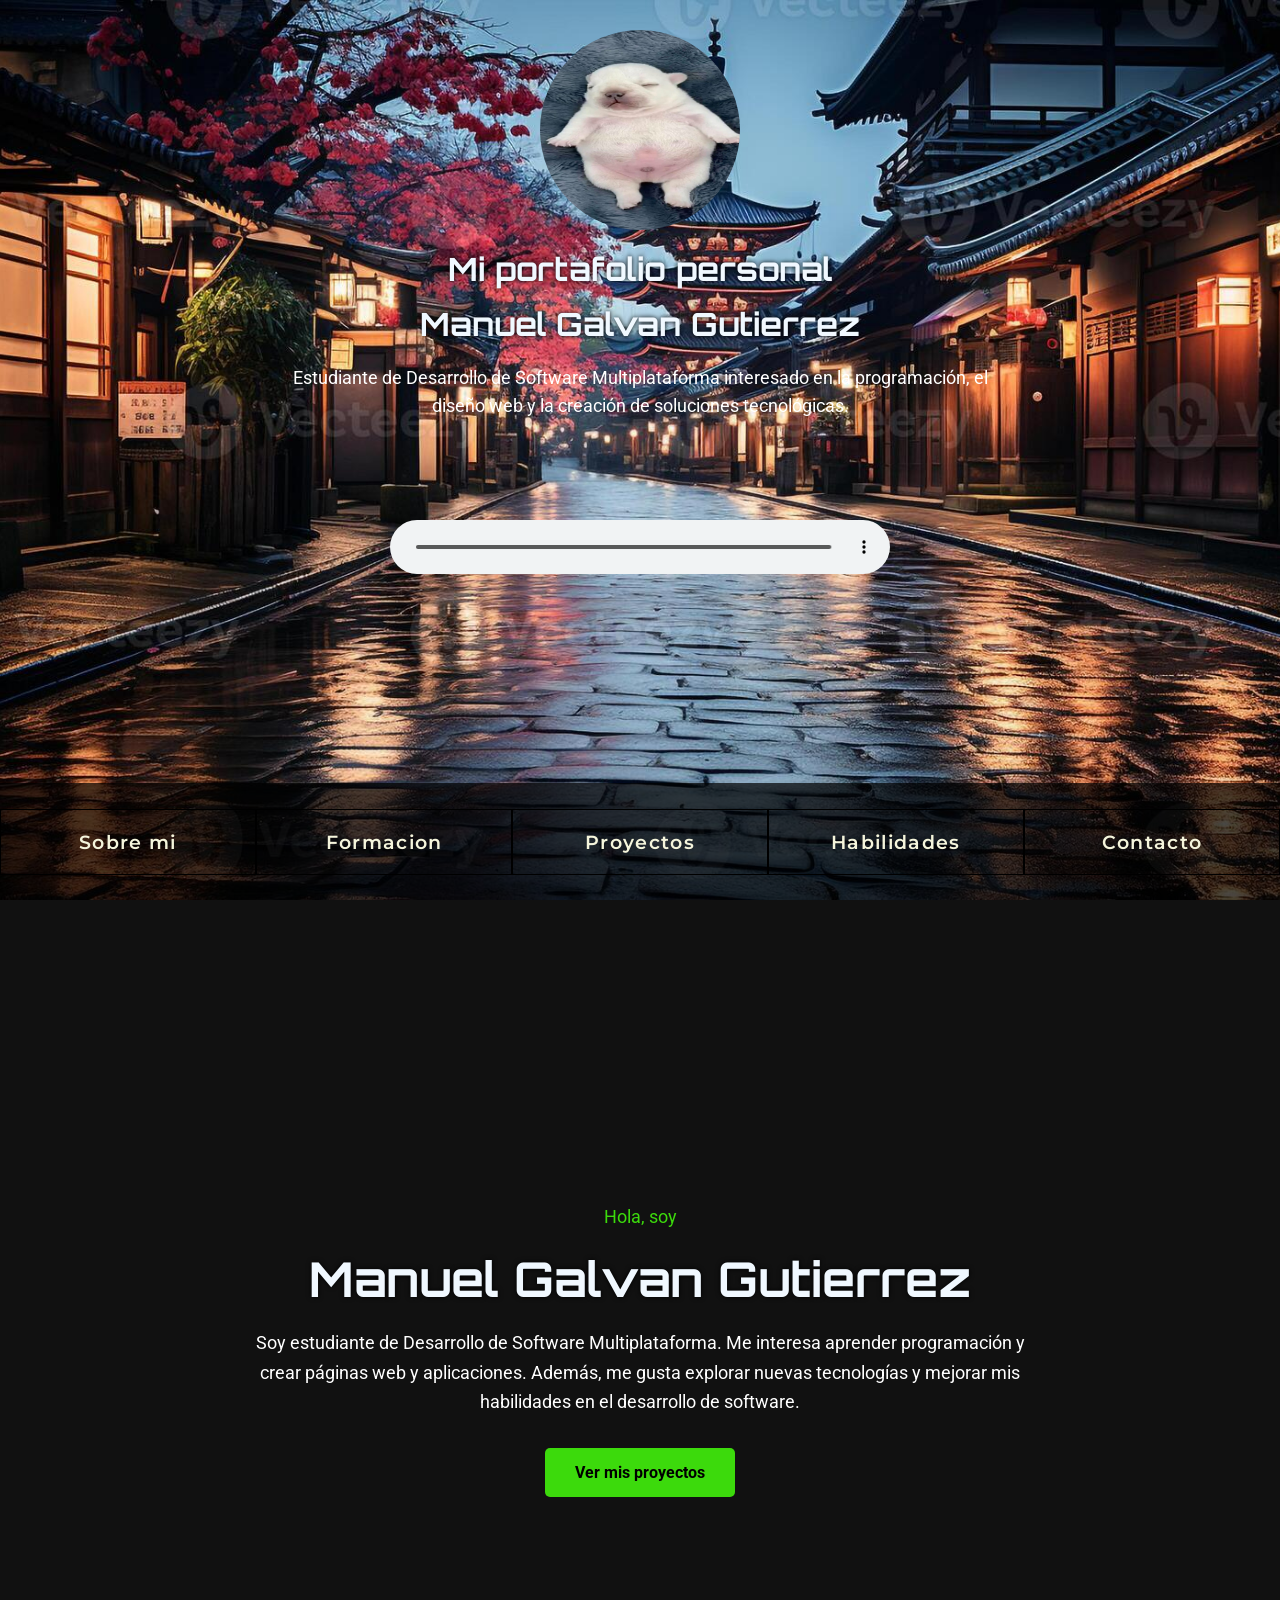
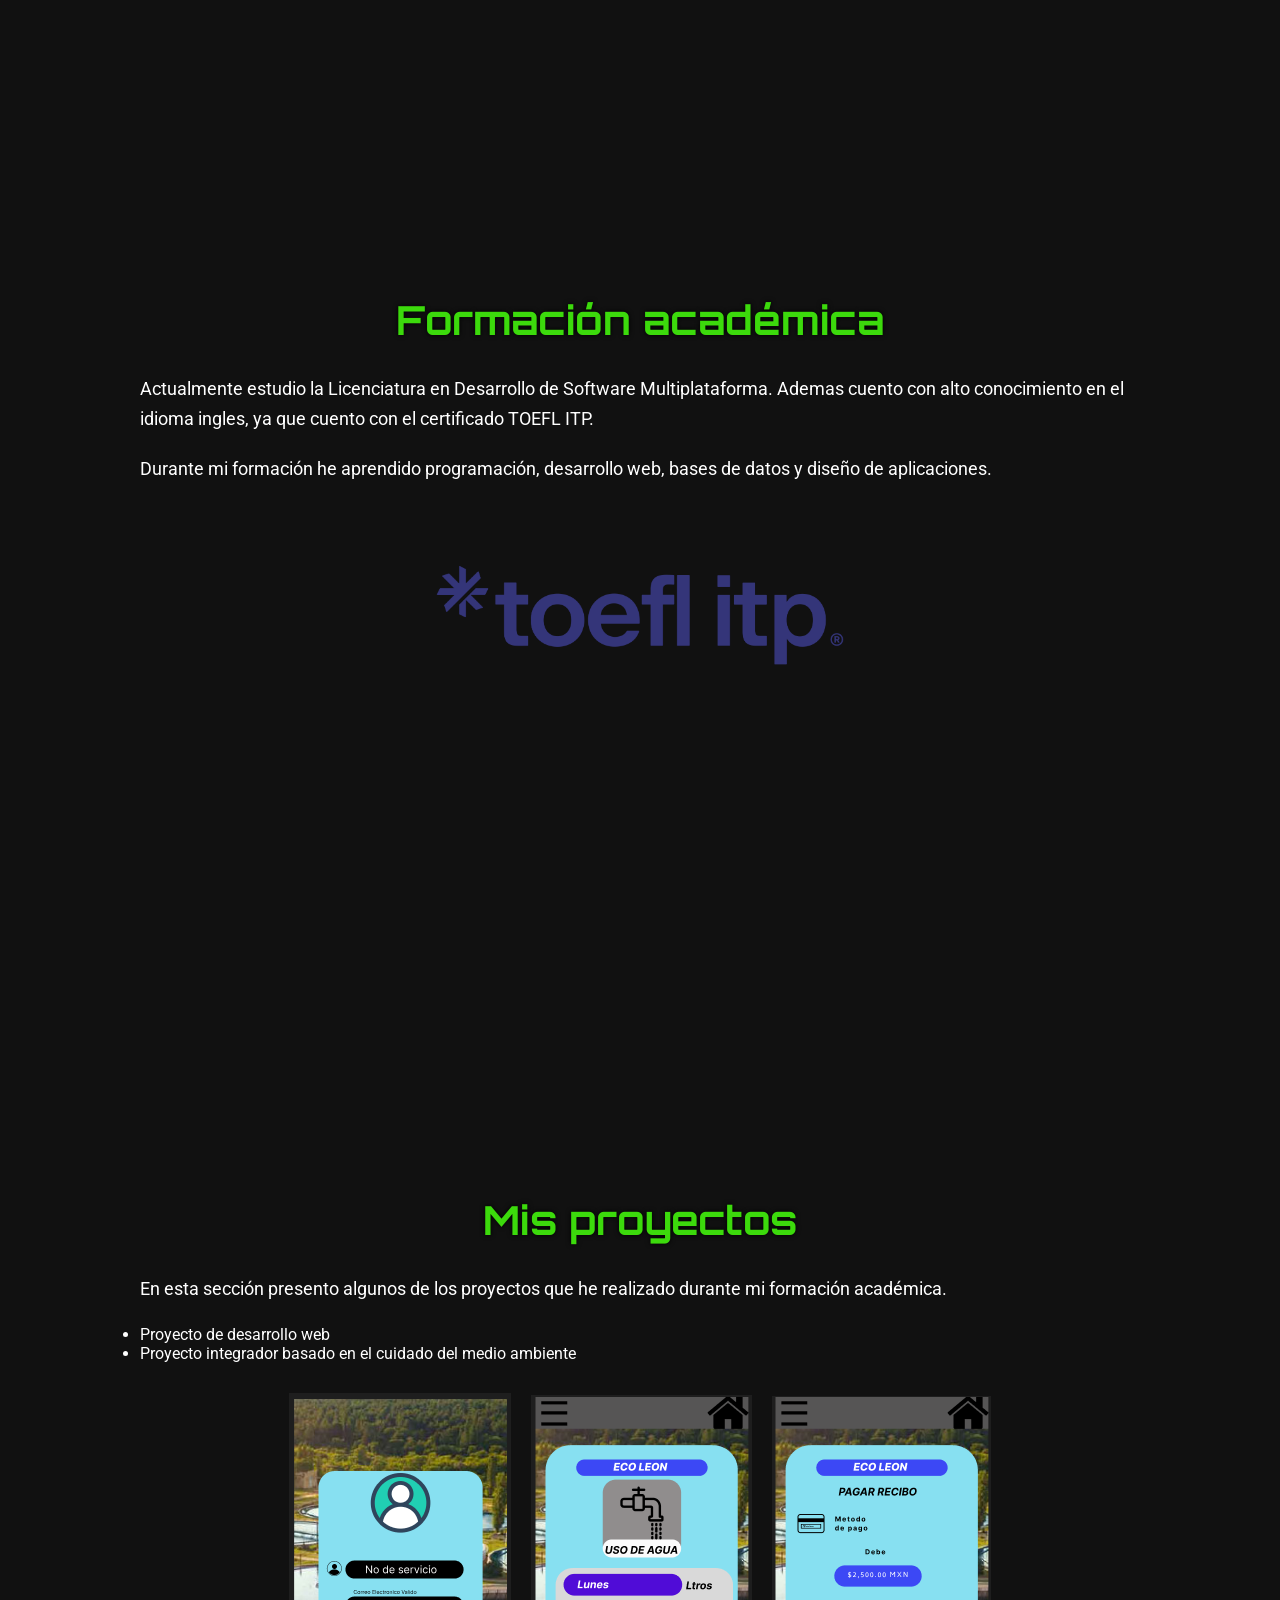
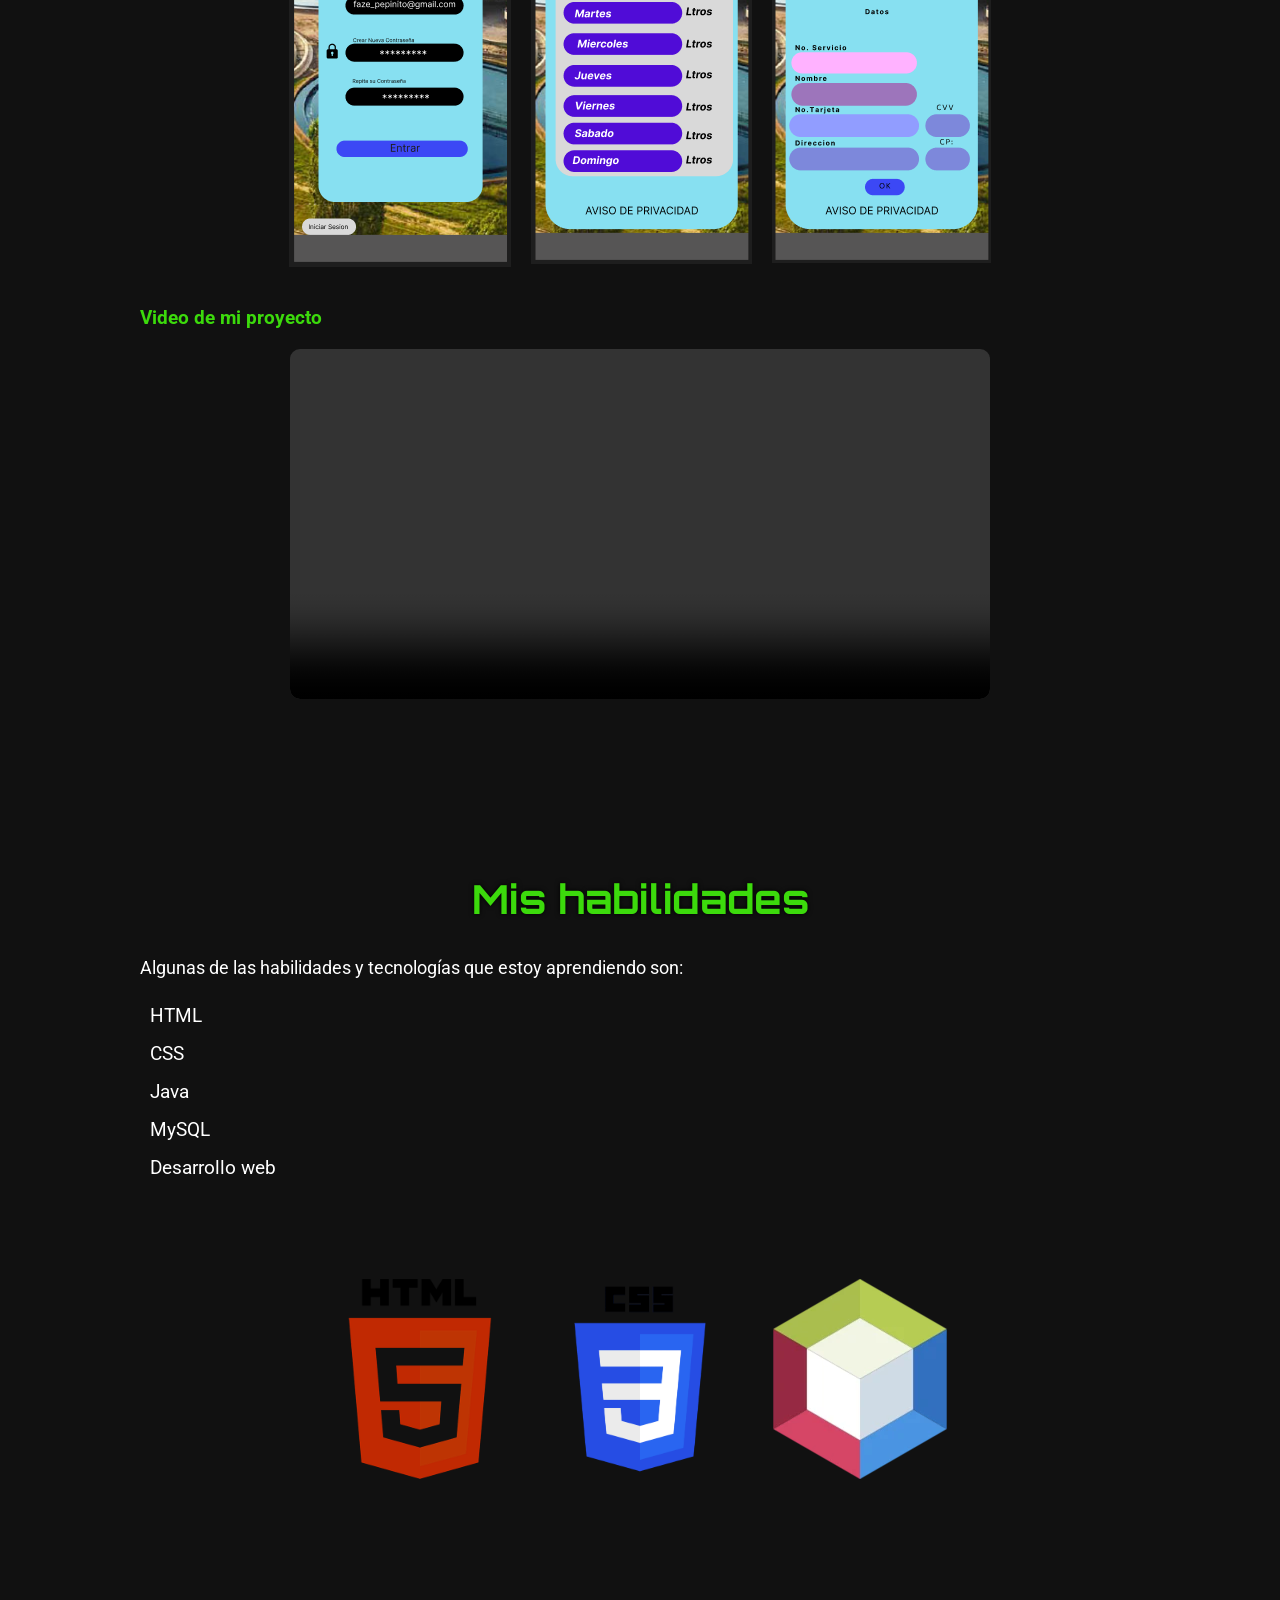
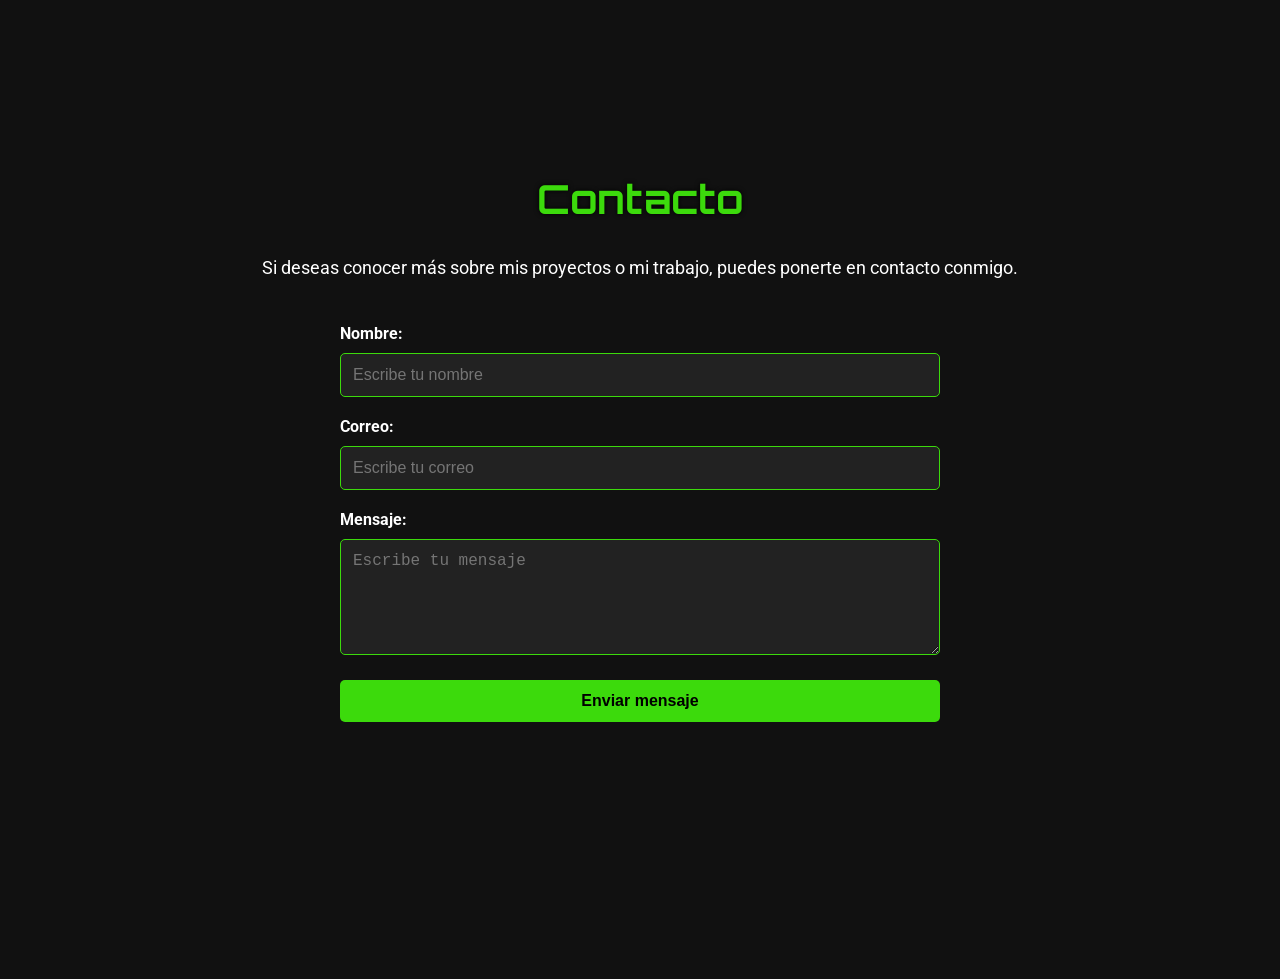
<file: Act05/Index.html>
<!DOCTYPE html>
<html lang="es">
<head>
    <meta charset="UTF-8">
    <meta name="Autor" content="Manuel Galvan">
    <meta name="descripcion" content="Portafolio personal."> 
    <meta name="keywords" content="portafolio personal, académico, web, diseño, desarrollo">
    <meta name="viewport" content="width=device-width, initial-scale=1.0">
    <link rel="preconnect" href="https://fonts.googleapis.com">
    <link rel="preconnect" href="https://fonts.gstatic.com" crossorigin>
    <link href="https://fonts.googleapis.com/css2?family=Montserrat:wght@400;600;700&family=Orbitron:wght@400;600;700&family=Roboto:wght@400;500;700&display=swap" rel="stylesheet">
    <link rel="stylesheet" href="./CSS/estilo.css">
    <title>Mi Portafolio personal</title>
</head>

<body>

    <main class="main">
        <header>
            <a href="">
                <img src="./imagenes/c8a6b40052b20e30b63dafd6a904b8da.jpg" 
                     alt="logo portafolio" 
                     class="logo">
            </a>

            <h2>Mi portafolio personal</h2>
            <h2>Manuel Galvan Gutierrez</h2> 

            <p> 
                Estudiante de Desarrollo de Software Multiplataforma
                interesado en la programación, el diseño web y la creación
                de soluciones tecnológicas. 
            </p>

          <audio class="audio-proyecto" controls>
             <source src="./audio/Pokemon Ruby_Sapphire_Emerald- Rustboro City.mp3" type="audio/mpeg">
              Tu navegador no soporta la reproducción de audio.
         </audio>

            <nav class="navegacion">
                <a href="#sobre-mi">Sobre mi</a>
                <a href="#formacion">Formacion</a>
                <a href="#proyectos">Proyectos</a>
                <a href="#habilidades">Habilidades</a>
                <a href="#contacto">Contacto</a>
            </nav>

        </header>


        <section id="sobre-mi"> 

            <div class="sobre"> 

                <p class="saludo">Hola, soy</p> 

                <h2>Manuel Galvan Gutierrez</h2> 

                <p>
                    Soy estudiante de Desarrollo de Software Multiplataforma. 
                    Me interesa aprender programación y crear páginas web y 
                    aplicaciones. Además, me gusta explorar nuevas tecnologías
                    y mejorar mis habilidades en el desarrollo de software.
                </p> 

                <a href="#proyectos" class="boton">
                    Ver mis proyectos
                </a> 

            </div> 

        </section>


        <section id="formacion"> 

            <div class="inicio-texto"> 

                <h2>Formación académica</h2> 

                <p>
                    Actualmente estudio la Licenciatura en Desarrollo de Software
                    Multiplataforma. Ademas cuento con alto conocimiento en el idioma 
                    ingles, ya que cuento con el certificado TOEFL ITP.
                </p>

                <p>
                    Durante mi formación he aprendido programación,
                    desarrollo web, bases de datos y diseño de aplicaciones.
                </p> 

            </div> 
            <div class="imagenes-formacion">
                    <img src="./imagenes/ETS_TOEFL_ITP_duskwinkle_rgb.png" alt="toefl.logo">
            </div>

        </section>


        <section id="proyectos"> 

            <div class="inicio-texto"> 

                <h2>Mis proyectos</h2> 

                <p>
                    En esta sección presento algunos de los proyectos que he realizado
                    durante mi formación académica.
                </p> 

                <ul> 
                    <li>Proyecto de desarrollo web</li> 
                    <li>Proyecto integrador basado en el cuidado del medio ambiente</li> 
                </ul> 
                <div class="imagenes-proyectos">
                    <img src="./imagenes/proyecto1.png" alt="html.logo">
                    <img src="./imagenes/proyecto2.png" alt="html.logo">
                    <img src="./imagenes/proyecto3.png" alt="html.logo">
                </div>

                <h3 class="subtitulo">Video de mi proyecto</h3>

                <video class="video-proyecto" controls>
                   <source src="./video/2026-09-26 01-16-29 - Trim.mp4" type="video/mp4">
                   Tu navegador no soporta la reproducción de video.
                </video>
            </div> 

        </section>


        <section id="habilidades"> 

            <div class="inicio-texto"> 

                <h2>Mis habilidades</h2> 

                <p>
                    Algunas de las habilidades y tecnologías que estoy aprendiendo son:
                </p> 

                <ul>
                    <li><i class="fa-brands fa-html5"></i> HTML</li>
                    <li><i class="fa-brands fa-css3-alt"></i> CSS</li>
                    <li><i class="fa-brands fa-java"></i> Java</li>
                    <li><i class="fa-solid fa-database"></i> MySQL</li>
                    <li><i class="fa-solid fa-code"></i> Desarrollo web</li>
</ul>
                
            </div>
            <div class="imagenes-habilidades">
                <img src="./imagenes/html.png" alt="html.logo">
                <img src="./imagenes/css.png" alt="css.logo">
                <img src="./imagenes/java.webp" alt="java.logo">
            </div> 

        </section>


        <section id="contacto"> 
          <div class="inicio-texto"> 
        <h2>Contacto</h2> 

        <p>
            Si deseas conocer más sobre mis proyectos o
            mi trabajo, puedes ponerte en contacto conmigo.
        </p>

        <form class="formulario">

            <label for="nombre">Nombre:</label>
            <input type="text" id="nombre" name="nombre" placeholder="Escribe tu nombre" required>

            <label for="correo">Correo:</label>
            <input type="email" id="correo" name="correo" placeholder="Escribe tu correo" required>

            <label for="mensaje">Mensaje:</label>
            <textarea id="mensaje" name="mensaje" rows="5" placeholder="Escribe tu mensaje" required></textarea>

            <button type="submit">Enviar mensaje</button>

        </form>

         </div> 
</section>

    </main>

</body>
</html>
</file>
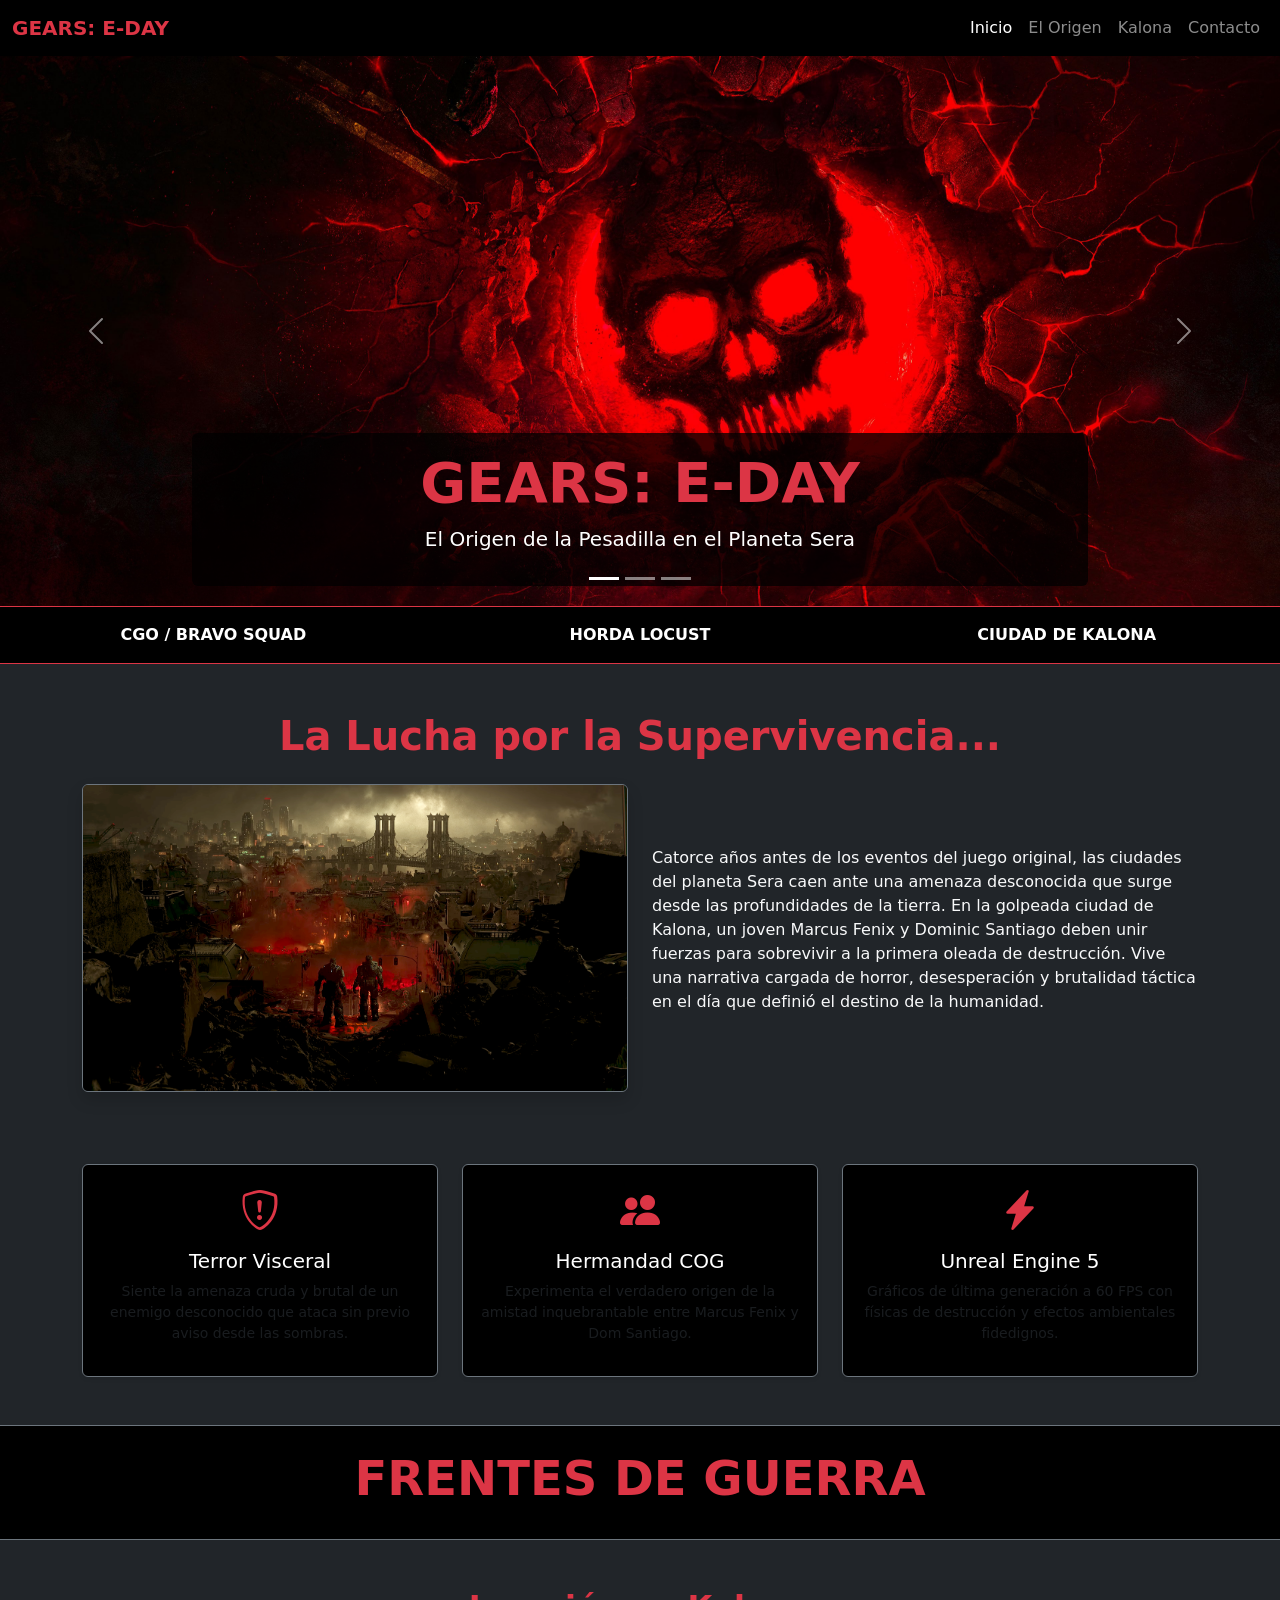
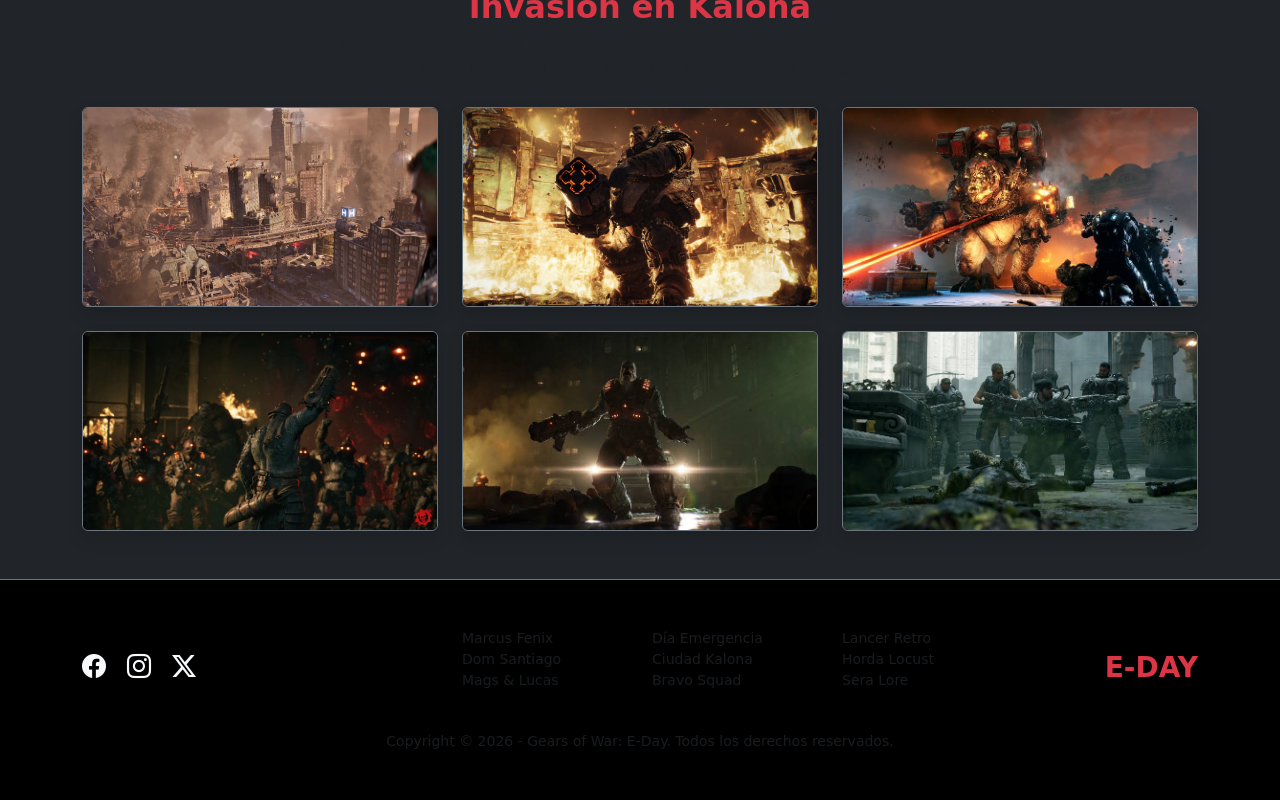
<file: Act07/Index.html>
<!DOCTYPE html>
<html lang="es">
<head>
    <meta charset="UTF-8">
    <meta name="viewport" content="width=device-width, initial-scale=1.0">
    <title>Gears of War: E-Day | La Caída de Kalona y el Origen de la Guerra</title>
    <meta name="description" content="Sitio oficial de Gears of War: E-Day. Vive el surgimiento del Día de la Emergencia con Marcus Fenix y Dominic Santiago en la ciudad de Kalona.">
    <meta name="keywords" content="Gears of War, E-Day, Marcus Fenix, Dom Santiago, Locust, Kalona, COG, Xbox, Unreal Engine 5">
    
    <link href="https://cdn.jsdelivr.net/npm/bootstrap@5.3.3/dist/css/bootstrap.min.css" rel="stylesheet" integrity="sha384-QWTKZyjpPEjISv5WaRU9OFeRpok6YctnYmDr5pNlyT2bRjXh0JMhjY6hW+ALEwIH" crossorigin="anonymous">

    <link rel="stylesheet" href="https://cdn.jsdelivr.net/npm/bootstrap-icons@1.11.3/font/bootstrap-icons.min.css">
</head>
<body class="bg-dark text-light">

    <nav class="navbar navbar-expand-lg navbar-dark bg-black">
      <div class="container-fluid">
        <a class="navbar-brand fw-bold text-danger" href="#">GEARS: E-DAY</a>
        <button class="navbar-toggler" type="button" data-bs-toggle="collapse" data-bs-target="#navbarNav" aria-controls="navbarNav" aria-expanded="false" aria-label="Toggle navigation">
          <span class="navbar-toggler-icon"></span>
        </button>
        <div class="collapse navbar-collapse" id="navbarNav">
          <ul class="navbar-nav ms-auto">
            <li class="nav-item">
              <a class="nav-link active" aria-current="page" href="#">Inicio</a>
            </li>
            <li class="nav-item">
              <a class="nav-link" href="#origen">El Origen</a>
            </li>
            <li class="nav-item">
              <a class="nav-link" href="#frentes">Kalona</a>
            </li>
            <li class="nav-item">
              <a class="nav-link" href="#contacto">Contacto</a>
            </li>
          </ul>
        </div>
      </div>
    </nav>

    <div id="carouselExampleCaptions" class="carousel slide" data-bs-ride="carousel">
      <div class="carousel-indicators">
        <button type="button" data-bs-target="#carouselExampleCaptions" data-bs-slide-to="0" class="active" aria-current="true" aria-label="Slide 1"></button>
        <button type="button" data-bs-target="#carouselExampleCaptions" data-bs-slide-to="1" aria-label="Slide 2"></button>
        <button type="button" data-bs-target="#carouselExampleCaptions" data-bs-slide-to="2" aria-label="Slide 3"></button>
      </div>
      <div class="carousel-inner">
        <div class="carousel-item active" style="max-height: 550px;">
          <img src="./imagenes/gearsbck.jpg" class="d-block w-100" alt="Gears of War E-Day Kalona" style="object-fit: cover; max-height: 550px;">
          <div class="carousel-caption d-none d-md-block bg-black bg-opacity-75 rounded p-3">
            <h1 class="text-danger fw-bold display-4">GEARS: E-DAY</h1>
            <p class="lead">El Origen de la Pesadilla en el Planeta Sera</p>
          </div>
        </div>
        <div class="carousel-item" style="max-height: 550px;">
          <img src="./imagenes/marcusydom.png" class="d-block w-100" alt="Marcus y Dom" style="object-fit: cover; max-height: 550px;">
          <div class="carousel-caption d-none d-md-block bg-black bg-opacity-75 rounded p-3">
            <h2 class="text-danger fw-bold">Marcus Fenix y Dom Santiago</h2>
            <p>Descubre la verdadera historia de la hermandad en las calles de Kalona.</p>
          </div>
        </div>
        <div class="carousel-item" style="max-height: 550px;">
          <img src="./imagenes/gearseday.jpg" class="d-block w-100" alt="Emergencia Locust" style="object-fit: cover; max-height: 550px;">
          <div class="carousel-caption d-none d-md-block bg-black bg-opacity-75 rounded p-3">
            <h2 class="text-danger fw-bold">La Horda Subterránea</h2>
            <p>El día que el mundo cambió para siempre bajo el poder de Unreal Engine 5.</p>
          </div>
        </div>
      </div>
      <button class="carousel-control-prev" type="button" data-bs-target="#carouselExampleCaptions" data-bs-slide="prev">
        <span class="carousel-control-prev-icon" aria-hidden="true"></span>
        <span class="visually-hidden">Previous</span>
      </button>
      <button class="carousel-control-next" type="button" data-bs-target="#carouselExampleCaptions" data-bs-slide="next">
        <span class="carousel-control-next-icon" aria-hidden="true"></span>
        <span class="visually-hidden">Next</span>
      </button>
    </div>

    <div class="container-fluid bg-black text-white py-3 border-top border-bottom border-danger">
        <div class="row text-center fw-bold">
            <div class="col-4"><a href="#cog" class="text-white text-decoration-none">CGO / BRAVO SQUAD</a></div>
            <div class="col-4"><a href="#locust" class="text-white text-decoration-none">HORDA LOCUST</a></div>
            <div class="col-4"><a href="#kalona" class="text-white text-decoration-none">CIUDAD DE KALONA</a></div>
        </div>
    </div>

    <div id="origen" class="container mt-5">
      <h2 class="text-center fw-bold mb-4 text-danger fs-1">La Lucha por la Supervivencia...</h2>
      <div class="row align-items-center">
        <div class="col-sm-12 col-md-6 mb-3 mb-md-0">
          <img src="./imagenes/dhka52w-29963294-4453-4ce6-bf74-41ae79e7b3ee.png" class="img-fluid rounded shadow border border-secondary w-100" alt="Marcus y Dom luchando">
        </div>
        <div class="col-sm-12 col-md-6">
          <p class="text-light">
            Catorce años antes de los eventos del juego original, las ciudades del planeta Sera caen ante una amenaza desconocida que surge desde las profundidades de la tierra. En la golpeada ciudad de Kalona, un joven Marcus Fenix y Dominic Santiago deben unir fuerzas para sobrevivir a la primera oleada de destrucción. Vive una narrativa cargada de horror, desesperación y brutalidad táctica en el día que definió el destino de la humanidad.
          </p>
        </div>
      </div>

      <div class="row text-center mt-5 g-4">
        <div class="col-sm-12 col-md-4">
          <div class="p-3 border border-secondary bg-black rounded shadow-sm h-100">
            <i class="bi bi-shield-exclamation fs-1 text-danger"></i>
            <h5 class="mt-2 text-white">Terror Visceral</h5>
            <p class="text-muted small">Siente la amenaza cruda y brutal de un enemigo desconocido que ataca sin previo aviso desde las sombras.</p>
          </div>
        </div>
        <div class="col-sm-12 col-md-4">
          <div class="p-3 border border-secondary bg-black rounded shadow-sm h-100">
            <i class="bi bi-people-fill fs-1 text-danger"></i>
            <h5 class="mt-2 text-white">Hermandad COG</h5>
            <p class="text-muted small">Experimenta el verdadero origen de la amistad inquebrantable entre Marcus Fenix y Dom Santiago.</p>
          </div>
        </div>
        <div class="col-sm-12 col-md-4">
          <div class="p-3 border border-secondary bg-black rounded shadow-sm h-100">
            <i class="bi bi-lightning-charge-fill fs-1 text-danger"></i>
            <h5 class="mt-2 text-white">Unreal Engine 5</h5>
            <p class="text-muted small">Gráficos de última generación a 60 FPS con físicas de destrucción y efectos ambientales fidedignos.</p>
          </div>
        </div>
      </div>
    </div>

    <div class="container-fluid bg-black text-danger text-center py-4 mt-5 border-top border-bottom border-secondary">
        <div class="row">
            <div class="col">
                <h2 class="display-5 fw-bold tracking-wide">FRENTES DE GUERRA</h2>
            </div>
        </div>
    </div>

    <div id="frentes" class="container mt-5">
        <h2 class="text-center fw-bold mb-2 text-danger">Invasión en Kalona</h2>
        <p class="text-center text-muted mb-4 col-md-8 mx-auto">
          Explora las imágenes clave del conflicto, desde los primeros agujeros de emergencia hasta el despliegue del Bravo Squad en las ruinas de la ciudad.
        </p>
        
        <div class="row g-4">
            <div class="col-sm-6 col-md-4 col-lg-4">
                <img src="./imagenes/Kalona1.webp" class="img-fluid rounded shadow w-100 border border-secondary" style="height: 200px; object-fit: cover;" alt="Marcus Fenix E-Day">
            </div>
            <div class="col-sm-6 col-md-4 col-lg-4">
                <img src="./imagenes/kalona2.jpg" class="img-fluid rounded shadow w-100 border border-secondary" style="height: 200px; object-fit: cover;" alt="Dominic Santiago E-Day">
            </div>
            <div class="col-sm-6 col-md-4 col-lg-4">
                <img src="./imagenes/kalona3.jpg" class="img-fluid rounded shadow w-100 border border-secondary" style="height: 200px; object-fit: cover;" alt="Emergencia Locust">
            </div>
            <div class="col-sm-6 col-md-4 col-lg-4">
                <img src="./imagenes/kalona4.webp" class="img-fluid rounded shadow w-100 border border-secondary" style="height: 200px; object-fit: cover;" alt="Ruinas de la Ciudad de Kalona">
            </div>
            <div class="col-sm-6 col-md-4 col-lg-4">
                <img src="./imagenes/kalona5.jpg" class="img-fluid rounded shadow w-100 border border-secondary" style="height: 200px; object-fit: cover;" alt="Rifle Lancer Retro">
            </div>
            <div class="col-sm-6 col-md-4 col-lg-4">
                <img src="./imagenes/kalona6.jpg" class="img-fluid rounded shadow w-100 border border-secondary" style="height: 200px; object-fit: cover;" alt="Subsuelo del Planeta Sera">
            </div>
        </div>
    </div>

    <footer id="contacto" class="bg-black text-white py-5 mt-5 border-top border-secondary">
        <div class="container">
            <div class="row align-items-center">
                <div class="col-md-4 text-center text-md-start mb-3 mb-md-0">
                    <a href="#" class="text-light fs-4 me-3"><i class="bi bi-facebook"></i></a>
                    <a href="#" class="text-light fs-4 me-3"><i class="bi bi-instagram"></i></a>
                    <a href="#" class="text-light fs-4"><i class="bi bi-twitter-x"></i></a>
                </div>
                
                <div class="col-md-6 mb-3 mb-md-0">
                    <div class="row">
                        <div class="col-4">
                            <ul class="list-unstyled small">
                                <li><a href="#" class="text-muted text-decoration-none">Marcus Fenix</a></li>
                                <li><a href="#" class="text-muted text-decoration-none">Dom Santiago</a></li>
                                <li><a href="#" class="text-muted text-decoration-none">Mags & Lucas</a></li>
                            </ul>
                        </div>
                        <div class="col-4">
                            <ul class="list-unstyled small">
                                <li><a href="#" class="text-muted text-decoration-none">Día Emergencia</a></li>
                                <li><a href="#" class="text-muted text-decoration-none">Ciudad Kalona</a></li>
                                <li><a href="#" class="text-muted text-decoration-none">Bravo Squad</a></li>
                            </ul>
                        </div>
                        <div class="col-4">
                            <ul class="list-unstyled small">
                                <li><a href="#" class="text-muted text-decoration-none">Lancer Retro</a></li>
                                <li><a href="#" class="text-muted text-decoration-none">Horda Locust</a></li>
                                <li><a href="#" class="text-muted text-decoration-none">Sera Lore</a></li>
                            </ul>
                        </div>
                    </div>
                </div>

                <div class="col-md-2 text-center text-md-end">
                    <h3 class="fw-bold text-danger mb-0">E-DAY</h3>
                </div>
            </div>
            
            <div class="text-center text-muted small mt-4">
                Copyright © 2026 - Gears of War: E-Day. Todos los derechos reservados.
            </div>
        </div>
    </footer>

    <script src="https://cdn.jsdelivr.net/npm/bootstrap@5.3.3/dist/js/bootstrap.bundle.min.js" integrity="sha384-YvpcrYf0tY3lHB60NNkmXc5s9fDVZLESaAA55NDzOxhy9GkcIdslK1eN7N6jIeHz" crossorigin="anonymous"></script>
</body>
</html>
</file>
<file: Act05/CSS/estilo.css>
* {
    margin: 0px;
    padding: 0px;
}
html {
    scroll-behavior: smooth;
}
body {
    font-size: 16px;
    font-family: 'Roboto', sans-serif;
    background-color: #111;
    margin: 0;
    color: white;
}
header {
    background: url(../imagenes/posiblebackground1.jpg);
    height: 100vh;
    background-size: cover;
    background-position: center;
    display: flex;
    flex-direction: column;
    align-items: center;
}
section {
    min-height: 100vh;
    padding: 80px 10%;
    box-sizing: border-box;
}
a {
    text-decoration: none;
    color: antiquewhite;
}
.logo {
    width: 200px;
    height: 200px;
    border-radius: 50%;
    margin-top: 30px;
    object-fit: cover;
}
.main h1,
.main h2 {
    font-family: 'Orbitron', sans-serif;
}
.main h1 {
    font-size: 3.5rem;
    color: aliceblue;
    margin-top: 30px;
    text-align: center;
    text-shadow: 0 0 5px #000;
}
.main h2 {
    font-size: 2rem;
    color: aliceblue;
    margin-top: 15px;
    text-align: center;
    text-shadow: 0 0 5px #000;
}
header p {
    width: 60%;
    max-width: 700px;
    margin-top: 20px;
    text-align: center;
    font-size: 1.1rem;
    line-height: 1.6;
    color: white;
}

.navegacion {
    width: 100%;
    display: flex;
    justify-content: space-around;
    align-items: center;
    background-color: rgba(0, 0, 0, 0.7);
    height: 13vh;
    margin-top: auto;
}
.navegacion a {
    width: 20%;
    font-size: 1.2rem;
    color: beige;
    text-align: center;
    font-weight: 600;
    letter-spacing: 1pt;
    padding: 20px 0;
    border: 0.5px solid #000;
    font-family: 'Montserrat', sans-serif;
}
.navegacion a:hover {
    color: #3cda0c;
}
#sobre-mi {
    display: flex;
    justify-content: center;
    align-items: center;
    text-align: center;
}
.sobre {
    max-width: 800px;
}
.saludo {
    font-size: 1.5rem;
    color: #3cda0c;
    margin-bottom: 15px;
}
.sobre h2 {
    font-size: 3rem;
    margin-bottom: 20px;
}
.sobre p {
    line-height: 1.7;
    font-size: 1.1rem;
}
.boton {
    display: inline-block;
    margin-top: 30px;
    padding: 15px 30px;
    background-color: #3cda0c;
    color: #000;
    font-weight: bold;
    border-radius: 5px;
}
.boton:hover {
    background-color: white;
}
.inicio-texto {
    max-width: 1000px;
    margin: auto;
}
.inicio-texto h2 {
    color: #3cda0c;
    font-size: 2.5rem;
    margin-bottom: 30px;
}
.inicio-texto p {
    font-size: 1.1rem;
    line-height: 1.7;
    margin-bottom: 20px;
}
.imagenes-formacion{
    display: flex;
    justify-content: center;
    align-items: center;
    gap: 20px;
    margin-top: 30px;
}
.imagenes-formacion img {
    width: 500px;
    height: 200px;
    object-fit: cover;
}
.imagenes-proyectos {
    display: flex;
    justify-content: center;
    align-items: center;
    gap: 20px;
    margin-top: 30px;
}
.imagenes-proyectos img {
    width:auto;
    height: auto;
    object-fit: cover;
}
.proyectos-lista {
    display: flex;
    justify-content: space-between;
    gap: 30px;
    flex-wrap: wrap;
}
.proyectos-lista article {
    flex: 1;
    min-width: 250px;
    padding: 25px;
    background-color: #111;
    border: 1px solid #3cda0c;
    border-radius: 10px;
}
.proyectos-lista h3 {
    color: #3cda0c;
    margin-bottom: 15px;
}
.imagenes-habilidades {
    display: flex;
    justify-content: center;
    align-items: center;
    gap: 20px;
    margin-top: 100px;
}
.imagenes-habilidades img {
    width: 200px;
    height: 200px;
    object-fit: cover;
}

.habilidades-lista {
    gap: 15px;
}
.habilidades-lista span {
    padding: 12px 20px;
    background-color: #111;
    border: 1px solid #3cda0c;
    border-radius: 20px;
}
#contacto {
    text-align: center;
}
.formulario {
    max-width: 600px;
    margin: 30px auto;
    display: flex;
    flex-direction: column;
    gap: 10px;
    text-align: left;
}

.formulario label {
    font-weight: bold;
    margin-top: 10px;
}

.formulario input, .formulario textarea {
    padding: 12px;
    border: 1px solid #3cda0c;
    border-radius: 5px;
    background-color: #222;
    color: white;
    font-size: 1rem;
}

.formulario textarea {
    resize: vertical;
}

.formulario button {
    margin-top: 15px;
    padding: 12px;
    background-color: #3cda0c;
    color: #000;
    border: none;
    border-radius: 5px;
    font-weight: bold;
    font-size: 1rem;
    cursor: pointer;
}

.formulario button:hover {
    background-color: white;
}
.audio-proyecto {
    display: block;
    width: 100%;
    max-width: 500px;
    margin: 100px auto;
}
#habilidades li {
    list-style: none;
    margin: 15px 0;
    font-size: 1.2rem;
}

#habilidades i {
    color: #3cda0c;
    margin-right: 10px;
}
.subtitulo {
    color: #3cda0c;
    margin-top: 40px;
    margin-bottom: 20px;
}

.video-proyecto {
    display: block;
    width: 100%;
    max-width: 700px;
    margin: auto;
    border-radius: 10px;
}
</file>
